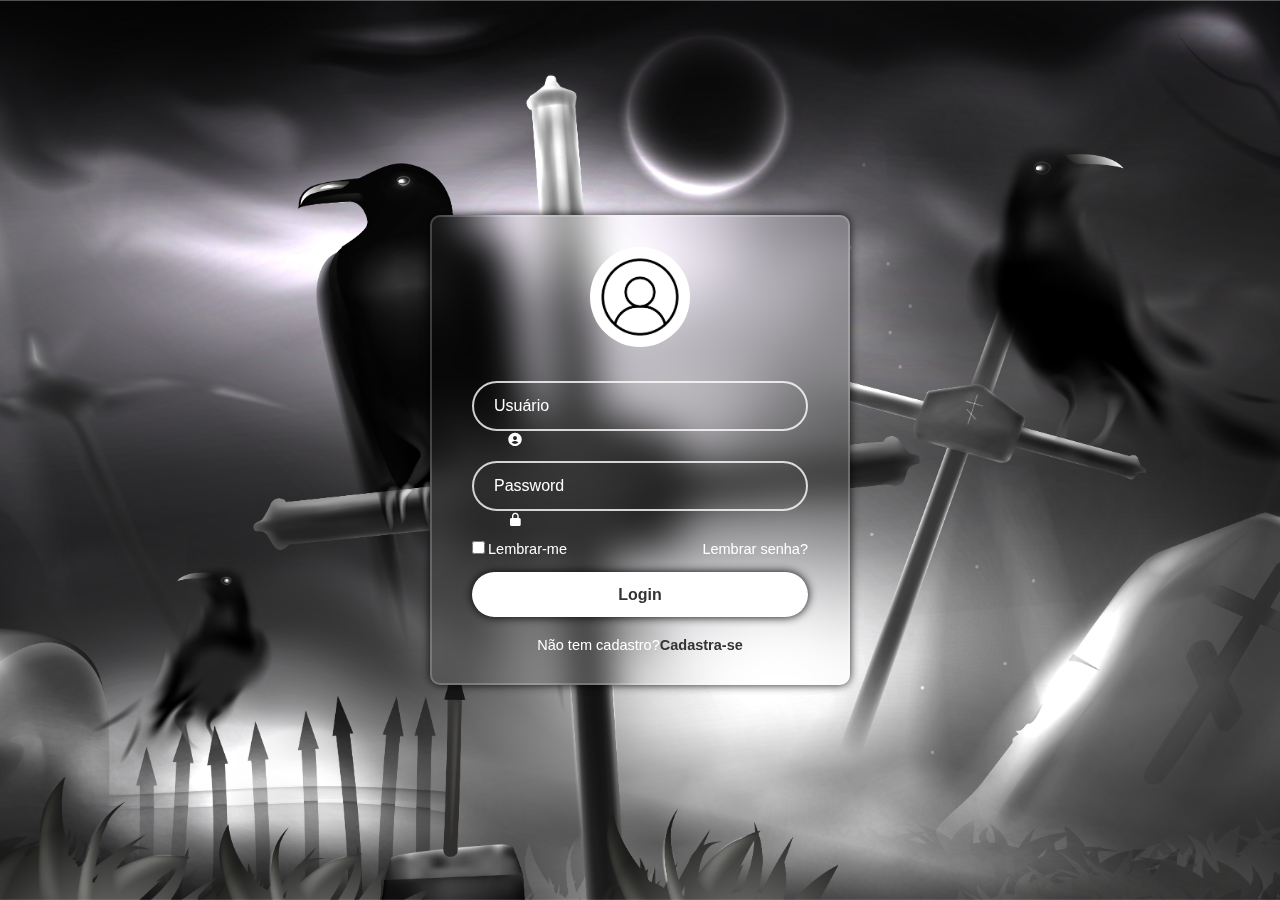
<file: index.html>
<!DOCTYPE html>
<html lang="pt-br">
<head>
    <meta charset="UTF-8">
    <meta name="viewport" content="width=device-width, initial-scale=1.0">
    <title>Login Corvo</title>
    <link rel="stylesheet" href="./estilo/style.css">
    <link href='https://unpkg.com/boxicons@2.1.4/css/boxicons.min.css' rel='stylesheet'>

</head>
<body>
    <div class="login">
        <form action="">
            <img src="imagens/perfil.jpg" alt="Icon usuario">
            <div class="input-user">
                <input type="text" placeholder="Usuário" required>
                <i class='bx bxs-user-circle' ></i>
            </div>
            
            <div class="input-user">
                <input type="password" placeholder="Password" required>
                <i class='bx bxs-lock-alt'></i>
            </div>

            <div class="login-lembrar">
                <label><input type="checkbox">Lembrar-me</label>
                <a href="#">Lembrar senha?</a>
            </div>

            <button type="submit" class="btn-login">Login</button>

            <div class="cadastrar-se">
                <p>Não tem cadastro?<a href="cadastro.html">Cadastra-se</a></p>
            </div>

        </form>
    </div>
</body>
</html>
</file>
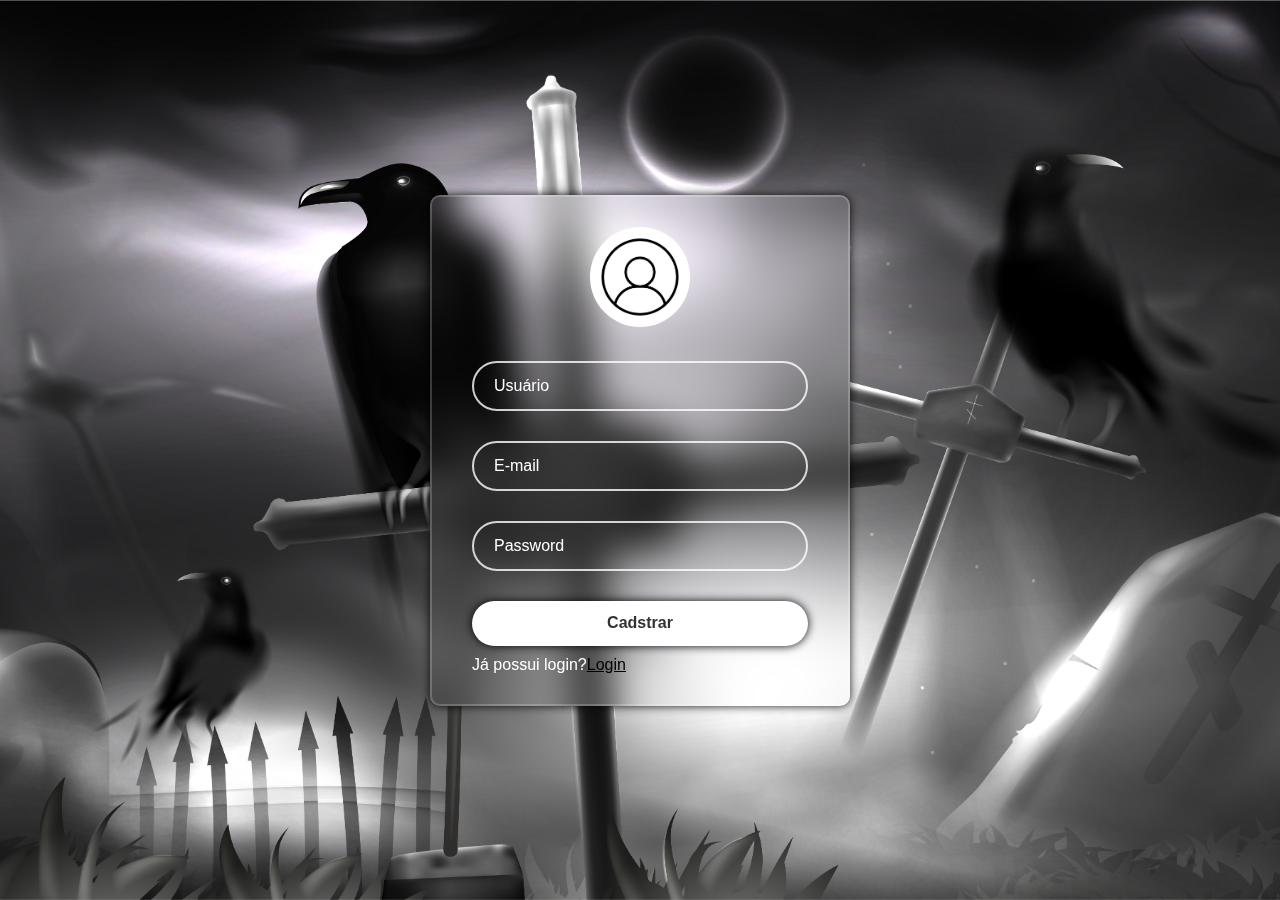
<file: cadastro.html>
<!DOCTYPE html>
<html lang="en">
<head>
    <meta charset="UTF-8">
    <meta name="viewport" content="width=device-width, initial-scale=1.0">
    <title>cadastrar-se</title>
    <link rel="stylesheet" href="./estilo/Cstyle.css">
    <!-- <link rel="stylesheet" href="https://maxcdn.bootstrapcdn.com/bootstrap/3.3.7/css/bootstrap.min.css">
    <link href='https://unpkg.com/boxicons@2.1.4/css/boxicons.min.css' rel='stylesheet'> -->
    
</head>
<body>
    <div class="cadastrar">
        <form action="">
            <img src="imagens/perfil.jpg" alt="Icon usuario">
            <div class="input-user">
                <input type="text" placeholder="Usuário" required>
                <i class='bx bxs-user-circle' ></i>
            </div>

            <div class="input-user">
                <input type="email" placeholder="E-mail" required>
                <i class='glyphicon glyphicon-envelope'></i>
            </div>
            
            
            <div class="input-user">
                <input type="password" placeholder="Password" required>
                <i class='bx bxs-lock-alt'></i>
            </div>

            <button type="submit" class="btn-cadastrar">Cadstrar</button>
            
            <div class="login">
            <p>Já possui login?</p><a href="index.html">Login</a></p>
            </div>

        </form>
    </div>
</body>
</html>
</file>
<file: estilo/style.css>
*{
    margin: 0;
    padding: 0;
    box-sizing: border-box;
    font-family: sans-serif;
}


body{
    display: flex;
    justify-content: center;
    align-items: center;
    min-height: 100vh;
    background-color: #ccc;
    background-image: url(../imagens/109z_2209_w006_n001_90a_p25_90.jpg);
    background-size: cover;
    background-position: center;
    text-align: center;
}

.login{
    width: 420px;
    background: transparent;
    color: #fff; 
    border-radius: 10px;
    padding: 30px 40px;
    border: 2px solid rgba(255, 255, 255,.2);
    backdrop-filter: blur(20px);
    box-shadow: 0 0 10px rgba(0 , 0, 0, .9);
}

.login img{
    max-width: 100px;
    max-height:100px;
    border-radius: 50px;
    
}

.login .input-user{
    width: 100%;
    height: 50px;
    background: transparent;
    margin: 30px 0 ;
}

.input-user input{
    width: 100%;
    height: 100%;
    background-color: transparent;
    border: none;
    outline: none;
    border: 2px solid rgb(255, 255, 255, .8);
    border-radius: 40px;
    font-size: 16px;
    color: #fff;
    padding: 20px 45px 20px 20px;
}

.input-user input::placeholder{
    color: #fff;
}

.login .login-lembrar{
    display: flex;
    justify-content: space-between;
    font-size: 14.5px;
    margin: 15px 0;
}

.login-lembrar label input{
    accent-color: #fff;
    margin-right: 3px;
}

.login-lembrar a{
    color: #fff;
    text-decoration: none;
}

.login-lembrar a:hover{
    text-decoration: underline;
}

.login .btn-login{
    width: 100%;
    height: 45px;
    background-color:#fff;
    border: none;
    outline: none;
    border-radius: 40px;
    box-shadow: 0 0 10px rgb(0, 3, 8);
    cursor: pointer;
    font-size: 16px;
    color: #333;
    font-weight: 600;
}


.login .cadastrar-se{
    font-size: 14.5px;
    text-align: center;
    margin-top: 20px;
}

.cadastrar-se p a{
    color:#333;
    text-decoration: none;
    font-weight: 600;
}

.cadastrar-se p a:hover{
    text-decoration: underline;
}

.input-user i{
    margin-right: 250px;
}

@media (max-width:500px){
    .login{
        width: 300px;
    }
    
}

@media (max-width: 350px){
    .login{
        width: 250px;
    }
}
</file>
<file: estilo/Cstyle.css>
*{
    margin: 0;
    padding: 0;
    box-sizing: border-box;
    font-family: sans-serif;
}


body{
    display: flex;
    justify-content: center;
    align-items: center;
    min-height: 100vh;
    background-color: #ccc;
    background-image: url(../imagens/109z_2209_w006_n001_90a_p25_90.jpg);
    background-size: cover;
    background-position: center;
    text-align: center;
}

.cadastrar{
    width: 420px;
    background: transparent;
    color: #fff; 
    border-radius: 10px;
    padding: 30px 40px;
    border: 2px solid rgba(255, 255, 255,.2);
    backdrop-filter: blur(20px);
    box-shadow: 0 0 10px rgba(0 , 0, 0, .9);
}

.cadastrar img{
    max-width: 100px;
    max-height:100px;
    border-radius: 50px;
    
}

.cadastrar .input-user{
    width: 100%;
    height: 50px;
    background: transparent;
    margin: 30px 0 ;
}

.input-user input{
    width: 100%;
    height: 100%;
    background-color: transparent;
    border: none;
    outline: none;
    border: 2px solid rgb(255, 255, 255, .8);
    border-radius: 40px;
    font-size: 16px;
    color: #fff;
    padding: 20px 45px 20px 20px;
}

.input-user input::placeholder{
    color: #fff;
}


.cadastrar .btn-cadastrar{
    width: 100%;
    height: 45px;
    background-color:#fff;
    border: none;
    outline: none;
    border-radius: 40px;
    box-shadow: 0 0 10px rgb(0, 3, 8);
    cursor: pointer;
    font-size: 16px;
    color: #333;
    font-weight: 600;
}


.input-user i{
    margin-right: 250px;
}


.login{
    display: flex;
    margin-top: 10px;

}

.login a{
    color: #000;
}

@media (max-width:500px){
    .cadastrar{
        width: 300px;
        height: auto;
    }
    
}

@media (max-width: 350px){
    .cadastrar{
        width: 250px;
    }
}
</file>
